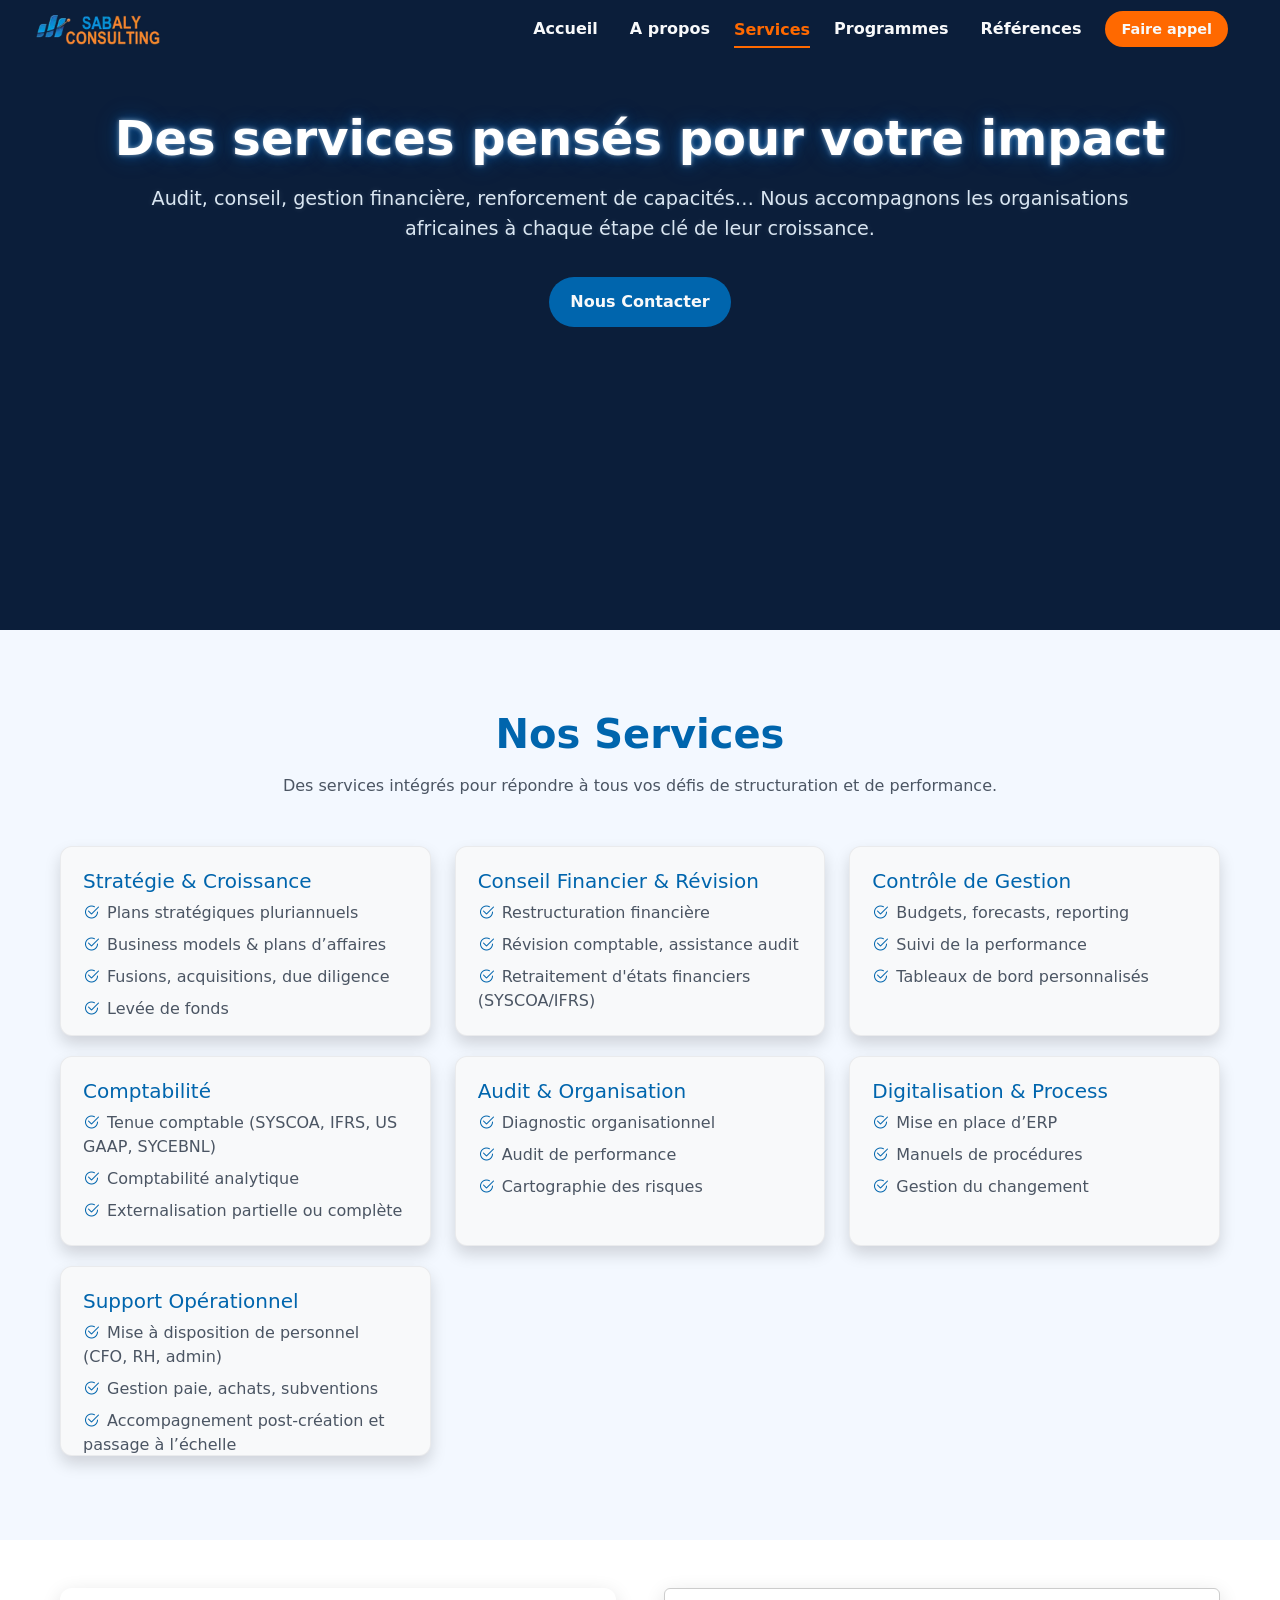
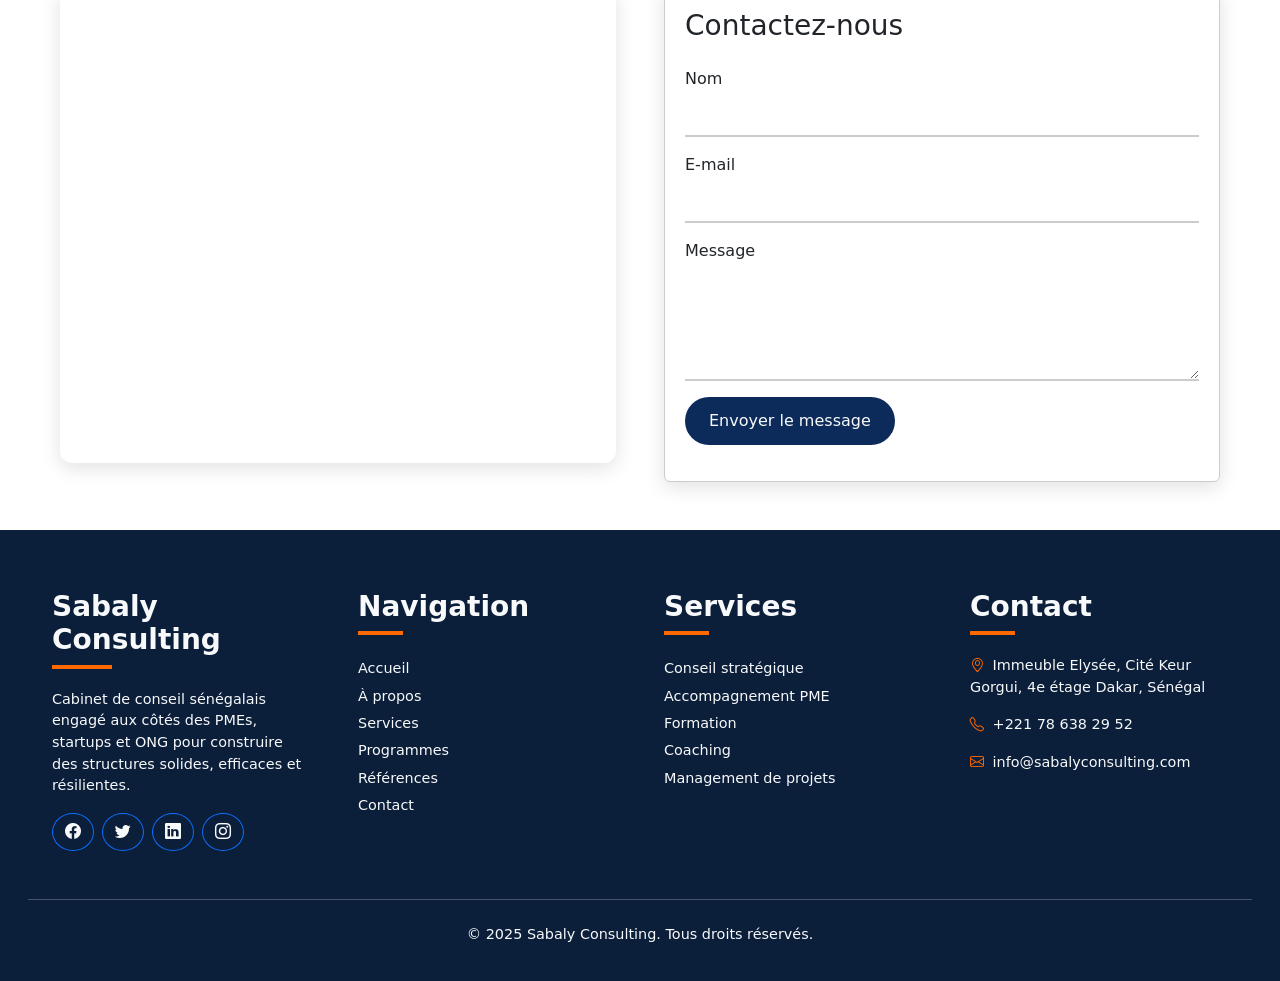
<file: services.html>
<!DOCTYPE html>
<html lang="fr">
  <head>
    <meta charset="UTF-8" />
    <meta name="viewport" content="width=device-width, initial-scale=1.0" />
    <link
      href="https://cdn.jsdelivr.net/npm/bootstrap@5.3.8/dist/css/bootstrap.min.css"
      rel="stylesheet"
      integrity="sha384-sRIl4kxILFvY47J16cr9ZwB07vP4J8+LH7qKQnuqkuIAvNWLzeN8tE5YBujZqJLB"
      crossorigin="anonymous"
    />
    <link
      rel="stylesheet"
      href="https://cdnjs.cloudflare.com/ajax/libs/font-awesome/6.5.1/css/all.min.css"
    />
    <link
      rel="stylesheet"
      href="https://cdn.jsdelivr.net/npm/bootstrap-icons@1.11.1/font/bootstrap-icons.css"
    />
    <link rel="stylesheet" href="bootstrap-5.3.8-dist/css/styles.css" />
    <link rel="shortcut icon" href="images/logo.webp" type="image/x-icon" />
    <title>Nos services | Sabaly Consulting</title>
  </head>
  <body>
    <!-- navbar -->
    <nav class="navbar navbar-expand-lg bg-none fixed-top px-lg-4">
      <div class="container-fluid">
        <a class="navbar-brand" href="index.html"
          ><img src="images/logo.webp" alt="Logo Sabaly Consulting" height="30"
        /></a>
        <button
          class="navbar-toggler"
          type="button"
          data-bs-toggle="offcanvas"
          data-bs-target="#offcanvasNavbar"
          aria-controls="offcanvasNavbar"
          aria-label="Toggle navigation"
        >
          <span class="navbar-toggler-icon"></span>
        </button>
        <div
          class="offcanvas offcanvas-end"
          tabindex="-1"
          id="offcanvasNavbar"
          aria-labelledby="offcanvasNavbarLabel"
        >
          <div class="offcanvas-body">
            <ul
              class="navbar-nav gap-3 justify-content-end align-items-center flex-grow-1 pe-3"
            >
              <li class="nav-item">
                <a
                  class="nav-link not-active"
                  href="index.html"
                  >Accueil</a
                >
              </li>
              <li class="nav-item">
                <a class="nav-link not-active" href="apropos.html"
                >A propos</a>
              </li>
              <li class="nav-item">
                <a class="nav-link active px-0 pb-1" href="services.html" style="
                    color: var(--warning-color);
                    border-bottom: 2px solid var(--warning-color);">Services</a>
              </li>
              <li class="nav-item">
                <a class="nav-link not-active" href="programme.html">Programmes</a>
              </li>
              <li class="nav-item">
                <a class="nav-link not-active" href="reference.html">Références</a>
              </li>
              <button
                type="button"
                class="btn text-light btn-1"
                style="
                  background-color: var(--warning-color);
                  padding: 5px 15px;
                  border-radius: 30px;
                 
                "
              >
                <a class="text-light" href="#contact" style="text-decoration: none;  font-weight: bold;">Faire appel</a>
              </button>
            </ul>
          </div>
        </div>
      </div>
    </nav>

    <!-- appropos-baniere-section -->
 <section class="container-fluid baniere-appropos" style="padding-top: 110px;">
     <div class="reveal">
       <h1 class="glow-h1">
Des services pensés pour votre impact</h1>
      <p class="py-2 glow-p">Audit, conseil, gestion financière, renforcement de capacités… Nous accompagnons les organisations <br> africaines à chaque étape clé de leur croissance.</p>
      <div class="container-button d-flex justify-content-center align-items-center gap-4">
        <a href="#contact"><button class="btn button-service mt-2">Nous Contacter</button></a>
      </div>
     </div>
    </section>

    <!-- Section-services -->
     <section class="container-fluid section-services reveal" id="service">
       <h1 class="text-center">Nos Services</h1>
       <p class="text-center mt-3 mb-5">Des services intégrés pour répondre à tous vos défis de structuration et de performance.</p>
       <div class="row mx-lg-5 my-4">

    <div class="col-sm-6 col-md-6 col-lg-4 reveal">
        <div class="card-service bg-light shadow">
            <h5>Stratégie & Croissance</h5>
            <p><i class="bi bi-check2-circle"></i>Plans stratégiques pluriannuels</p>
            <p><i class="bi bi-check2-circle"></i>Business models & plans d’affaires</p>
            <p><i class="bi bi-check2-circle"></i>Fusions, acquisitions, due diligence</p>
            <p><i class="bi bi-check2-circle"></i>Levée de fonds</p>
        </div>
    </div>

    <div class="col-sm-6 col-md-6 col-lg-4 reveal">
        <div class="card-service bg-light shadow">
            <h5>Conseil Financier & Révision</h5>
            <p><i class="bi bi-check2-circle"></i>Restructuration financière</p>
            <p><i class="bi bi-check2-circle"></i>Révision comptable, assistance audit</p>
            <p><i class="bi bi-check2-circle"></i>Retraitement d'états financiers (SYSCOA/IFRS)</p>
        </div>
    </div>

    <div class="col-sm-6 col-md-6 col-lg-4 reveal">
        <div class="card-service bg-light shadow">
            <h5>Contrôle de Gestion</h5>
            <p><i class="bi bi-check2-circle"></i>Budgets, forecasts, reporting</p>
            <p><i class="bi bi-check2-circle"></i>Suivi de la performance</p>
            <p><i class="bi bi-check2-circle"></i>Tableaux de bord personnalisés</p>
        </div>
    </div>

     <div class="col-sm-6 col-md-6 col-lg-4 reveal">
        <div class="card-service bg-light shadow">
            <h5>Comptabilité</h5>
            <p><i class="bi bi-check2-circle"></i>Tenue comptable (SYSCOA, IFRS, US GAAP, SYCEBNL)</p>
            <p><i class="bi bi-check2-circle"></i>Comptabilité analytique
</p>
            <p><i class="bi bi-check2-circle"></i>Externalisation partielle ou complète</p>
        </div>
    </div>

    <div class="col-sm-6 col-md-6 col-lg-4 reveal">
        <div class="card-service bg-light shadow">
            <h5>Audit & Organisation
</h5>
            <p><i class="bi bi-check2-circle"></i>Diagnostic organisationnel
</p>
            <p><i class="bi bi-check2-circle"></i>Audit de performance</p>
            <p><i class="bi bi-check2-circle"></i>Cartographie des risques</p>
        </div>
    </div>

    <div class="col-sm-6 col-md-6 col-lg-4 reveal">
        <div class="card-service bg-light shadow">
            <h5>Digitalisation & Process</h5>
            <p><i class="bi bi-check2-circle"></i>Mise en place d’ERP
</p>
            <p><i class="bi bi-check2-circle"></i>Manuels de procédures
</p>
            <p><i class="bi bi-check2-circle"></i>Gestion du changement
</p>
        </div>
    </div>

     <div class="col-sm-6 col-md-6 col-lg-4 reveal">
        <div class="card-service bg-light shadow">
            <h5>Support Opérationnel
</h5>
            <p><i class="bi bi-check2-circle"></i>Mise à disposition de personnel (CFO, RH, admin)</p>
            <p><i class="bi bi-check2-circle"></i>Gestion paie, achats, subventions
</p>
            <p><i class="bi bi-check2-circle"></i>Accompagnement post-création et passage à l’échelle</p>
        </div>
    </div>

</div>

</div>

     </section>

    <!-- Contact-section -->
    <section class="py-5 reveal" id="contact">
      <div class="container-fluid">
        <div class="row g-5 mx-lg-4">
          <!-- carte Google -->
          <div class="col-md-6 reveal">
            <div class="map-container shaodow bg-white rounded">
              <iframe
                title="Localisation de Sabaly Consulting à Dakar"
                src="https://www.google.com/maps/embed?pb=!1m14!1m8!1m3!1d30873.356443802746!2d-17.4686208!3d14.7030016!3m2!1i1024!2i768!4f13.1!4m3!3e6!4m0!4m0!5e0!3m2!1sfr!2ssn!4v1764279542894!5m2!1sfr!2ssn"
                width="600"
                height="450"
                style="border: 0"
                allowfullscreen=""
                loading="lazy"
                referrerpolicy="no-referrer-when-downgrade"
              ></iframe>
            </div>
          </div>

          <!-- Formulaire -->
          <div class="col-md-6 reveal">
            <div class="container-contact bg-white rounded">
  <h3 class="mb-4">Contactez-nous</h3>

  <form class="contact-form" data-contact-form>
    <div class="mb-3">
      <label class="form-label" for="contact-name">Nom</label>
      <input
        type="text"
        id="contact-name"
        name="name"
        autocomplete="name"
        class="form-control custom-input"
        required
      />
    </div>

    <div class="mb-3">
      <label class="form-label" for="contact-email">E-mail</label>
      <input
        type="email"
        id="contact-email"
        name="email"
        autocomplete="email"
        class="form-control custom-input"
        required
      />
    </div>

    <div class="mb-3">
      <label class="form-label" for="contact-message">Message</label>
      <textarea
        id="contact-message"
        name="message"
        class="form-control custom-input"
        rows="4"
        required
      ></textarea>
    </div>

    <button
      type="submit"
      class="btn mon-button text-light px-4 rounded-pill reveal"
    >
      Envoyer le message
    </button>
    <p class="contact-form-status small mt-3" role="status" aria-live="polite"></p>
  </form>
</div>

          </div>
        </div>
      </div>
    </section>

<!-- Footer-section -->
    <footer class="container-fluid reveal">
      <div class="row mx-lg-3 g-5">
        <div class="col-lg-3 col-sm-6">
          <h3>Sabaly Consulting</h3>
          <div class="underline-large"></div>
          <p>
            Cabinet de conseil sénégalais engagé aux côtés des PMEs, startups et
            ONG pour construire des structures solides, efficaces et
            résilientes.
          </p>
          <div class="i-left d-flex gap-2">
            <a
              class="btn btn-outline-primary rounded-circle"
              href="#"
              aria-label="Facebook"
              ><i class="bi bi-facebook"></i>
            </a>
            <a
              class="btn btn-outline-primary rounded-circle"
              href="#"
              aria-label="Twitter"
              ><i class="bi bi-twitter"></i>
            </a>
            <a
              class="btn btn-outline-primary rounded-circle"
              href="#"
              aria-label="Linkedin"
              ><i class="bi bi-linkedin"></i>
            </a>
            <a
              class="btn btn-outline-primary rounded-circle"
              href="#"
              aria-label="Instagram"
              ><i class="bi bi-instagram"></i>
            </a>
          </div>
        </div>
        <div class="col-lg-3 col-sm-6">
          <h3>Navigation</h3>
          <div class="underline"></div>
          <div class="d-flex flex-column">
            <a href="#">Accueil</a>
            <a href="apropos.html">À propos</a>
            <a href="services.html">Services</a>
            <a href="programme.html">Programmes</a>
            <a href="reference.html">Références</a>
            <a href="#contact">Contact</a>
          </div>
        </div>
        <div class="col-lg-3 col-sm-6">
          <h3>Services</h3>
          <div class="underline"></div>
          <div class="d-flex flex-column">
<a>Conseil stratégique</a>
          <a>Accompagnement PME</a>
          <a>Formation</a>
          <a>Coaching</a>
          <a>Management de projets</a>
          </div>
          
          </div>
        <div class="col-lg-3 col-sm-6">
<h3>Contact</h3>
<div class="underline"></div>
<div class="i-right">
  <p><i class="bi bi-geo-alt me-1"></i> Immeuble Elysée, Cité Keur Gorgui, 4e étage
Dakar, Sénégal</p>
<p><i class="bi bi-telephone me-1"></i> +221 78 638 29 52
</p>
<p><i class="bi bi-envelope me-1"></i> info@sabalyconsulting.com</p>
</div>
      </div>
      <hr class="">
      <p class="text-center mt-2">© 2025 Sabaly Consulting. Tous droits réservés.</p>
    </footer>

    <script
      src="https://cdn.jsdelivr.net/npm/bootstrap@5.3.8/dist/js/bootstrap.bundle.min.js"
      integrity="sha384-FKyoEForCGlyvwx9Hj09JcYn3nv7wiPVlz7YYwJrWVcXK/BmnVDxM+D2scQbITxI"
      crossorigin="anonymous"
    ></script>
    <script src="bootstrap-5.3.8-dist/js/script.js"></script>
  </body>
</html>
</file>
<file: bootstrap-5.3.8-dist/css/styles.css>
*{
    margin: 0;
    padding: 0;
    box-sizing: border-box;
}
body{
    overflow-x: hidden;
}
:root {
    --primary-color: #155dfc;
    --background-color: #0b1e3a;
    --warning-color: #ff6900;
    --info-color: #51a2ff;
    --light-color: #f8f9fa;
    --dark-color:#364153;
}
/* navbar */
@media (max-width: 768px) {
  #offcanvasNavbar {
  width: 250px;
  background-color: var(--light-color); 
}
}
.navbar-toggler {
  border: none;                 
  width: 60px;
  font-weight: bold;
  /* font-size: xx-large; */
}
.navbar-toggler .navbar-toggler-icon {
  filter: brightness(40); 
}
.nav-link{
    font-weight: bold;
    color: var(--light-color);
    transition: 0.3s;
}
.nav-link:hover{
    color: var(--warning-color);
}
/* quand navbar devient blanche*/
nav.scrolled {
  background-color: white !important;
  transition: background-color 0.3s ease;
  box-shadow: 0 5px 20px rgba(0, 0, 0, 0.12);
}
nav.scrolled .navbar-toggler-icon {
  filter: invert(40%)
          sepia(100%)
          saturate(3000%)
          hue-rotate(15deg)
          brightness(110%)
          contrast(120%);
}
/* Lien non actif au scroll */
nav.scrolled .nav-link.not-active {
  color: black !important;
  opacity: 0.8;
}
nav.scrolled .nav-link:hover{
  color: var(--warning-color) !important;
}
@media (max-width: 991.98px) {
  .offcanvas .navbar-nav {
    justify-content: flex-start !important;
    align-items: flex-start !important;
  }

  .offcanvas .btn-1 {
    width: 100%;
  }

  .offcanvas .nav-link {
    padding: 10px 0;
  }
}
/* baniere-section */
.baniere-section{
    height: 100vh;
    background-image: url("../../images/hero-2.jpg");
    background-size: cover;
    background-repeat: no-repeat;
    background-position: center center !important;
    object-fit: cover;
    display: flex;
    flex-direction: column;
    justify-content: center;
    opacity: 0.9;
}
.baniere-section::before {
  content: "";
  position: absolute;
  inset: 0;
  background-color: rgba(0, 0, 0, 0.7); /* opacity ici */
  z-index: -1;
}
@media (max-width: 768px) {
   .baniere-section{
    background-position: center top;
  }
}
.hero-title {
  font-size: 2.5rem;
  font-weight: bold;
}
@media (min-width: 992px) {
  .hero-title {
    font-size: 3rem;
  }
}
@media (max-width: 768px) {
    .nav-link{
        color: var(--dark-color);
    }

}
.overlay .btn:hover {
    background-color: orangered !important;
}
/* Hero-section */
.titre-degrade{
    display: inline-block;
    position: relative;
}
.titre-degrade::after{
    content: "";
    display: block;
    width: 120px;
    height: 4px;
    background-image: linear-gradient(to right, #f28a2e,#1e73be);
    margin-top: 20px;
}
.apropos-left p span{
    font-weight: bold;
    color: var(--dark-color);
}
.bloc-1{
    background-color: #ffffff;
    padding: 15px;
    border-radius: 25px;
    border-left: 4px solid var(--warning-color);
     box-shadow: 0 5px 20px rgba(0, 0, 0, 0.12);
  transition: box-shadow 0.3s ease, transform 0.3s ease;
}
.bloc-1:hover {
  transform: translateY(-5px);
  box-shadow: 0 10px 30px rgba(0, 0, 0, 0.18);
}
.aprpos-right img {
  width: 100%;
  height: auto;
  border-radius: 30px;
  object-fit: cover;
  box-shadow: 0 10px 25px rgba(0, 0, 0, 0.15);
  transition: transform 0.4s ease;
}
.aprpos-right img:hover{
  transform: scale(1.05);
}
@media (min-width: 992px) {
  .aprpos-right img {
    width: 595px;
    height: 550px;
  }
}
/* metiers-section */
.metiers-section{
  background-color: var(--background-color);
  text-align: center;
  color: var(--light-color);
  padding: 80px 0 20px 0;
}
.metiers-section .btn{
  background-color: var(--primary-color);
  color: var(--light-color);
  font-weight: bold;
  padding: 12px 22px;
  border-radius: 30px;
}
.card-container{
  padding: 0 15px;
  gap: 30px;
}
.card{
  color: var(--light-color);
  border-radius: 15px;
  background-color: #0b1e38;
  width: 100%;
  height: auto;
  padding-top: 20px;
  border: 1px solid rgba(0, 123, 255, 0.3);
  box-shadow: 0 0 20px rgba(0, 123, 255, 0.3);
  transition: 0.3s ease;
}
.card:hover{
  transform: translateY(-5px);
  box-shadow: 0 0 30px rgba(0, 123, 255, 0.6);
}
@media (min-width: 992px) {
  .card{
    width: 280px;
    height: 200px;
    margin: auto;
  }
}
/* mission-vision_section */
.mission-vision_section{
  background-color: #f4f8fc;
  padding: 80px 0;
}
.carte{
  background-color: #ffffff;
    padding: 15px;
    border-radius: 15px;
    border-left: 4px solid var(--warning-color);
     box-shadow: 0 5px 20px rgba(0, 0, 0, 0.12);
  transition: box-shadow 0.3s ease, transform 0.3s ease;
}
.carte:hover {
  transform: translateY(-5px);
  box-shadow: 0 10px 30px rgba(0, 0, 0, 0.18);
}
@media (min-width: 992px) {
  .carte{
    width: 550px;
  height: 250px;
  padding: 35px;
  }
}
.carte.left{
  border-left: 8px solid var(--warning-color);
}
.carte.right{
  border-left: 8px solid #1c398e;
}
.carte h3{
  font-weight: bold;
  color: #1c398e;
}
.underline-left {
  width: 50px;
  height: 4px;     
  background-color: var(--warning-color);
  border-radius: 10px;
  font-weight: bold;
   margin-bottom: 20px;
}
.underline-right{
  width: 50px;
  height: 4px;     
  background-color: #1c398e;
  border-radius: 10px;
  font-weight: bold;
   margin-bottom: 20px;
}

/* carousel-section */

.carousel-section {
  text-align: center;
  padding: 80px 20px;
}

.carousel-section h2 {
  font-size: 2.5rem;
  margin-bottom: 24px;
  font-weight: 700;
  color: #0b2a7e;
}

.carousel-wrapper {
  width: 100%;
  overflow: hidden;
  padding: 20px 0;
  position: relative;
}

:root{
  --anim-duration: 18s;
  --gap: 40px;
  --slide-width-desktop: 300px;
}

.carousel-track {
  display: flex;
  gap: var(--gap);
  align-items: center;

  animation: scroll var(--anim-duration) linear infinite;
}

.carousel-wrapper:hover .carousel-track{
  animation-play-state: paused;
}

.slide {
  flex: 0 0 var(--slide-width-desktop);
  height: 120px;
  background: #fff;
  border-radius: 20px;
  box-shadow: 0 5px 20px rgba(0,0,0,0.08);

  display: flex;
  justify-content: center;
  align-items: center;
  padding: 15px;
}

.slide img {
  max-width: 100%;
  max-height: 120px;
  object-fit: contain;
}

@keyframes scroll {
  0%   { transform: translateX(0); }
  100% { transform: translateX(-50%); } 
}

.dots {
  margin-top: 18px;
  display:flex;
  justify-content:center;
  align-items:center;
  gap: 12px;
}

.dot {
  width: 12px;
  height: 12px;
  border-radius: 50%;
  background: #d1d5db; 
  display:inline-block;
  transform: scale(1);
  opacity: 0.65;
  transition: transform .25s ease, background .25s ease, opacity .25s ease;
}

.dot {
  animation-name: dotHighlight;
  animation-duration: var(--anim-duration);
  animation-timing-function: linear;
  animation-iteration-count: infinite;
  animation-fill-mode: both;
}

.dots .dot:nth-child(1){ animation-delay: 0s;    }
.dots .dot:nth-child(2){ animation-delay: 4.5s;  }
.dots .dot:nth-child(3){ animation-delay: 9s;    }
.dots .dot:nth-child(4){ animation-delay: 13.5s; }

.carousel-wrapper:hover ~ .dots .dot {
  animation-play-state: paused;
}

@keyframes dotHighlight {
  0%    { transform: scale(1); background:#d1d5db; opacity:0.6; }
  8%   { transform: scale(1.35); background:var(--warning-color); opacity:1; }
  25%  { transform: scale(1); background:#d1d5db; opacity:0.6; }
  100% { transform: scale(1); background:#d1d5db; opacity:0.6; }
}

/* ====== Responsive ====== */
@media (max-width: 1200px) {
  :root{ --slide-width-desktop: 260px; --gap: 32px; }
}

@media (max-width: 992px) {
  :root{ --slide-width-desktop: 220px; --gap: 24px; }
  .slide{ height: 140px; }
}

@media (max-width: 600px) {
  :root{ --slide-width-desktop: 180px; --gap: 16px; }
  .slide{ height: 120px; padding:16px; }
}

/* contact-section */
.map-container iframe{
   width: 100%;
  height: 475px;
  border-radius: 12px;
  box-shadow: 0 5px 20px rgba(0, 0, 0, 0.12);
}
.container-contact{
  width: 100%;
  padding: 20px;
  border-radius: 12px;
  border: 1px solid #ccc;
  box-shadow: 0 5px 20px rgba(0, 0, 0, 0.12);
}
.custom-input{
  border: none !important;
  border-bottom: 2px solid #ccc !important;
  border-radius: 0 !important;
  padding-left: 0 !important;
  box-shadow: none !important;
  transition: .3s;
}
.custom-input:focus{
  border-bottom: 2px solid #ff4b4b !important;
}
form label{
  font-weight: 500;
  margin-bottom: 6px;
}
.mon-button{
  padding: 12px 20px;
  background-color: #0c2b5b !important;
  border: none !important;
}
.mon-button:hover{
  font-weight: bold;
  background-color: #0065ad;
}
/* Footer */
footer{
  background-color: var(--background-color);
  padding: 60px 0 20px 0;
  color: var(--light-color);
}
footer h3{
  font-weight: bold;
}
footer p, a {
  font-size: .9rem;
}
footer a{
  line-height: 1.9;
}
footer a{
  text-decoration: none;
  color: var(--light-color);
  transition: 0.3s;
}
footer a:hover{
  color: var(--warning-color);
}
.i-left i{
  color: var(--light-color);
  font-weight: bold;
}
.i-right i{
  color: var(--warning-color);
  font-weight: bold;
}
.underline-large{
    width: 60px;
  height: 4px;     
  background-color: var(--warning-color);
  font-weight: bold;
   margin-bottom: 20px;
}
.underline{
   width: 45px;
  height: 4px;     
  background-color: var(--warning-color);
  font-weight: bold;
   margin-bottom: 20px;
}


/* Page appropos */

/* baniere-appropos */
.baniere-appropos{
  background-color: var(--background-color);
  padding-top: 85px;
  text-align: center;
  color: var(--light-color);
  height: 70vh;
}
.mon-button-1{
  background-color: #0065ad;
  padding: 12px 20px;
  border-radius: 30px;
  font-weight: bold;
  color: var(--light-color);
}
.mon-button-1:hover{
  background-color: #155dfc;
  color: var(--light-color);
}
.mon-button-2{
  border: 1px solid;
   padding: 12px 20px;
    border-radius: 30px;
    font-weight: bold;
    color: var(--primary-color);
}
.mon-button-2:hover{
  background-color: #0065ad;
  color: var(--light-color);
}
.glow-p {
  color: #d9e6f2;           
  font-size: 1.2rem;
  text-align: center;
  line-height: 1.6;

  text-shadow: 0 0 6px rgba(255, 255, 255, 0.15);
}
.glow-h1 {
   font-weight: bold;
  color: #ffffff;
  font-size: 3rem;

  text-shadow:
    0 0 4px rgba(255, 255, 255, 0.5),
    0 0 12px rgba(0, 140, 255, 0.4),
    0 0 24px rgba(0, 140, 255, 0.25);
}

@media (max-width: 992px) {
  .glow-h1 {
    font-size: 2.3rem;  
    line-height: 1.2;
  }

  .glow-p {
    font-size: 1rem;
    line-height: 1.5;
  }

  .baniere-appropos {
    height: auto;       
    padding-top: 60px;
    padding-bottom: 60px;
  }

  .mon-button-1,
  .mon-button-2 {
    width: 40%;  
    height: 70px;
    margin-top: 10px;
  }
}
@media (max-width: 768px){
  .mon-button-1,
  .mon-button-2 {
    width: 100%;  
    height: auto;
    margin-top: 10px;
  }
}

@media (max-width: 576px) {
  .glow-h1 {
    font-size: 2.2rem;
  }

  .glow-p {
    font-size: 0.95rem;
  }

  .baniere-appropos {
    padding-top: 100px;
    padding-bottom: 100px;
  }

  .mon-button-1,
  .mon-button-2 {
    width: 95%;  
    height: auto;
    border-radius: 50px;
    padding: 10px 25px;
    margin-top: 10px;
  }
}

/* Services */
.section-services{
  background-color: #f3f8ff;
  padding: 80px 0;
  padding-bottom: 40px;
}
.section-services h1{
  font-size: 2.5rem;
  font-weight: bold;
  color: #0065ad;
}
.section-services p{
  color: #4b5563;
  font-weight: 400;
}
.button-service{
  background-color: #0065ad;
  padding: 12px 20px;
  color: var(--light-color);
  font-weight: bold;
  border-radius: 30px;
}
.button-service:hover{
  background-color: #155dfc;
  color: var(--light-color);
}
.card-service{
  margin-bottom: 20px;
  color: var(--dark-color);
  padding: 22px;
  border-radius: 12px;
  border: 1px solid rgba(16,24,32,0.06);
  transition: transform .25s ease, box-shadow .25s ease;
}
.card-service h5{
  color: #0065ad;
}
.card-service i{
  color: #0065ad;
  padding-right: 8px;
}
.card-service.shadow{
  box-shadow: 0 8px 30px rgba(14,30,37,0.08), 0 2px 6px rgba(14,30,37,0.06);
}
.card-service:hover{
  transform: translateY(-6px);
  box-shadow: 0 12px 40px rgba(14,30,37,0.12), 0 4px 10px rgba(14,30,37,0.08);
}

@media (max-width: 576px) {
  .card-service{
    width: 90%;
    margin: auto;
    padding: 16px;
    margin-bottom: 20px;
    border-radius: 10px;
  }
  .card-service h4{
    font-size: 1.05rem;
    margin-bottom: .5rem;
  }
  .section-services .row{
    gap: 20px;
  }
}

@media (min-width: 768px) {
  .card-service p{
    color: #4b5563;
    margin-bottom: .5rem;
  }
}

@media (min-width: 992px) {
  .card-service{
    display: flex;
    flex-direction: column;
    justify-content: flex-start;
    padding: 22px;
    width: 100%; 
    height: 190px;
  }
}

/* Page programme */
.programme-section{
  background-color: #f3f4f6;
  padding: 80px 0 60px 0;
}
.programme-section h1{
  text-transform: uppercase;
  font-size: 3rem;
  color: #101828;
  text-align: center;
  font-weight: bold;
  padding-bottom: 40px;
}
.card-programme{
  height: 650px;
  background-color: #ffffff;
  margin-bottom: 20px;
  padding: 40px;
  border-radius: 12px;
  border: 1px solid rgba(16,24,32,0.06);
  box-shadow: 0 8px 30px rgba(14,30,37,0.08), 0 2px 6px rgba(14,30,37,0.06);
  transition: transform .25s ease, box-shadow .25s ease;
}
.card-programme:hover{
  transform: translateY(-6px);
  box-shadow: 0 12px 40px rgba(14,30,37,0.12), 0 4px 10px rgba(14,30,37,0.08);
}
@media (max-width: 576px) {
  .card-programme{
    width: 90%;
    height: auto !important;
    margin: auto !important;
    padding: 16px;
    margin-bottom: 30px !important;
    border-radius: 12px;
  }
}
@media (max-width: 768px){
  .card-programme{
    width: 93%;
    height: auto !important;
    margin: auto !important;
    margin-bottom: 30px !important;
  }
} 
@media (max-width: 992px){
   .card-programme{
    height: 140vh;
    margin: 0 25px;
   }
}
.card-programme h4{
  font-size: 1.5rem;
  color:  #101828;
  font-weight: bold;
}
.card-programme p, li{
  color: #364153;
}
.card-programme p i {
   color: #0065ad;
   font-size: 1.2rem;
   font-weight: bold;
  padding-right: 8px;
}
/* Section reference */
.section-reference{
  background-color: #ffffff;
  padding: 80px 0;
}
.section-reference .title{
    text-align: center;
  color: var(--dark-color);
  font-size: 2.5rem;
  font-weight: bold;
  margin-bottom: 10px;
}
.section-reference .text{
    text-align: center;
  color: var(--dark-color);
  font-size: 1.2rem;
  font-weight: 400;
  margin-bottom: 50px;
}
.card-reference h5 i{
  color: #155dfc;
   font-size: 1.5rem;
  padding-right: 8px;
  margin-bottom: 15px;
}
.section-reference i{
   color: #155dfc;
   font-size: .8rem;
  padding-right: 8px;
}
.card-reference{
  height: 150px;
  margin-bottom: 20px;
  color: var(--dark-color);
  padding: 20px;
  border-radius: 12px;
  border: 1px solid rgba(16,24,32,0.06);
   box-shadow: 0 8px 30px rgba(14,30,37,0.08);
  transition: transform .25s ease, box-shadow .25s ease;
}
.card-reference-2{
  height: 270px;
  margin-bottom: 20px;
  color: var(--dark-color);
  padding: 20px;
  border-radius: 12px;
  border: 1px solid rgba(16,24,32,0.06);
   box-shadow: 0 8px 30px rgba(14,30,37,0.08), 0 2px 6px rgba(14,30,37,0.06);
  transition: transform .25s ease, box-shadow .25s ease;
}
.card-reference:hover, .card-reference-2:hover{
   transform: translateY(-6px);
  box-shadow: 0 12px 40px rgba(14,30,37,0.12), 0 4px 10px rgba(14,30,37,0.08);
}
@media (max-width: 768px){
  .card-reference, .card-reference-2{
    width: 93% !important;
    height: auto  !important;
    margin-bottom: 20px !important;
    margin: auto;
  }
}
@media (max-width: 992px){
  .card-reference{
    height: 200px;
  }
}
@media (max-width: 992px){
  .card-reference-2{
    height: 280px;
  }
}
#text{
  color: var(--dark-color);
  font-size: 1.1rem;
  font-weight: 400;
  text-align: center;
  margin-bottom: 80px;
}
/* Apparution */
.reveal{
  opacity: 0;
  transform: translateY(40px);
  transition: all 0.8s ease;
}
.reveal.visible {
  opacity: 1;
  transform: translateY(0);
}
</file>
